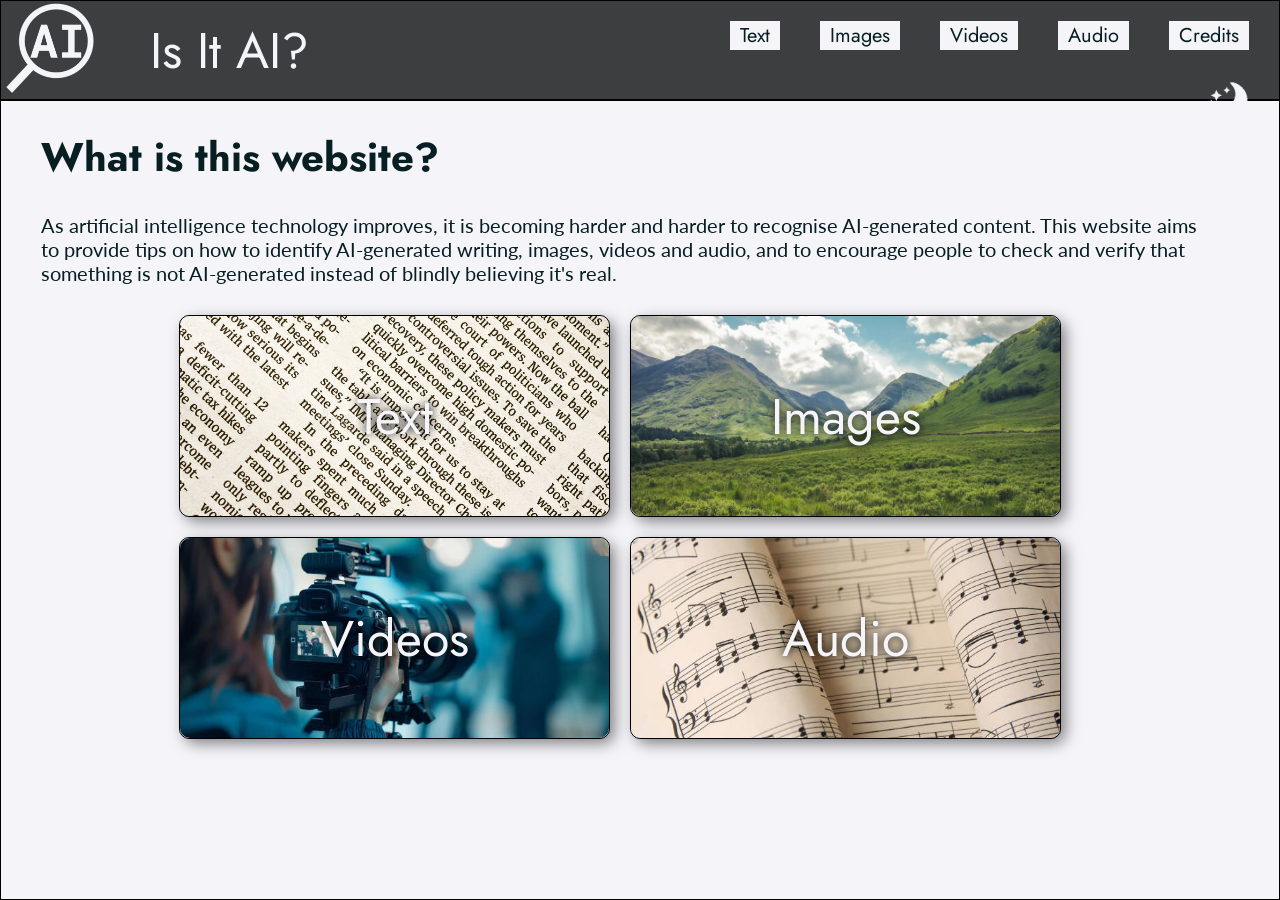
<file: index.html>
<!DOCTYPE html>
<html lang="en-AU">
    <head>
        <meta charset="UTF-8">
        <meta name="viewport" content="width-device-width, initial-scale=1.0">
        <title>Is It AI?</title>
        <link rel="stylesheet" href="style.css">
        <link href="https://fonts.googleapis.com/css2?family=Jost:wght@600&display=swap" rel="stylesheet">
        <link href="https://fonts.googleapis.com/css2?family=Lato:wght@400;700&display=swap" rel="stylesheet">
        <link rel="icon" type="image/png" href="images/logo.png">
    </head>
    <body onload="setTheme()">
        <div class="container">
            <div class="logo">
                <a href="index.html">
                    <img src="images/logo.png" width="90">
                </a>
            </div>
            <div class="title">
                Is It AI?
            </div>
            <div class="nav">
                <div class="flex">
                    <div><a href="text.html">Text</a></div>
                    <div><a href="images.html">Images</a></div>
                    <div><a href="videos.html">Videos</a></div>
                    <div><a href="audio.html">Audio</a></div>
                    <div><a href="credits.html">Credits</a></div>
                </div>
                <div class="button" onclick="changeTheme()">
                    <img id="theme" src="images/moon.png" width="40">
                </div>
            </div>
            <div class="content">
                <h1>What is this website?</h1>
                <p>
                   As artificial intelligence technology improves, it is becoming harder and harder to recognise AI-generated content.
                   This website aims to provide tips on how to identify AI-generated writing, images, videos and audio, and to encourage
                   people to check and verify that something is not AI-generated instead of blindly believing it's real. 
                </p>
                <div class="links">
                    <div class="link">
                        <a href="text.html">
                            <img src="images/text.jpg">
                            <!--https://www.dreamstime.com/stock-photography-business-newspaper-background-image29300982-->
                            <div>Text</div>
                        </a>
                    </div>
                    <div class="link">
                        <a href="images.html">
                            <img src="images/images.jpg">
                            <!--https://unsplash.com/photos/green-valley-and-mountains-in-scotland-ZVbv1akA-l4-->
                            <div>Images</div>
                        </a>
                    </div>
                    <div class="link">
                        <a href="videos.html">
                            <img src="images/videos.jpg">
                            <!--https://www.vecteezy.com/photo/44620128-female-videographer-films-with-a-professional-camera-during-a-commercial-shoot-capturing-behind-the-scenes-of-media-production-related-to-world-television-day-->
                            <div>Videos</div>
                        </a>
                    </div>
                    <div class="link">
                        <a href="audio.html">
                            <img src="images/music.jpg">
                            <!--https://www.istockphoto.com/photo/closeup-view-of-sheets-with-music-notes-gm1694517974-537995896-->
                            <div>Audio</div>
                        </a>
                    </div>
                </div>
            </div>
        </div>
        <script src="script.js"></script>
    </body>
</html>
</file>
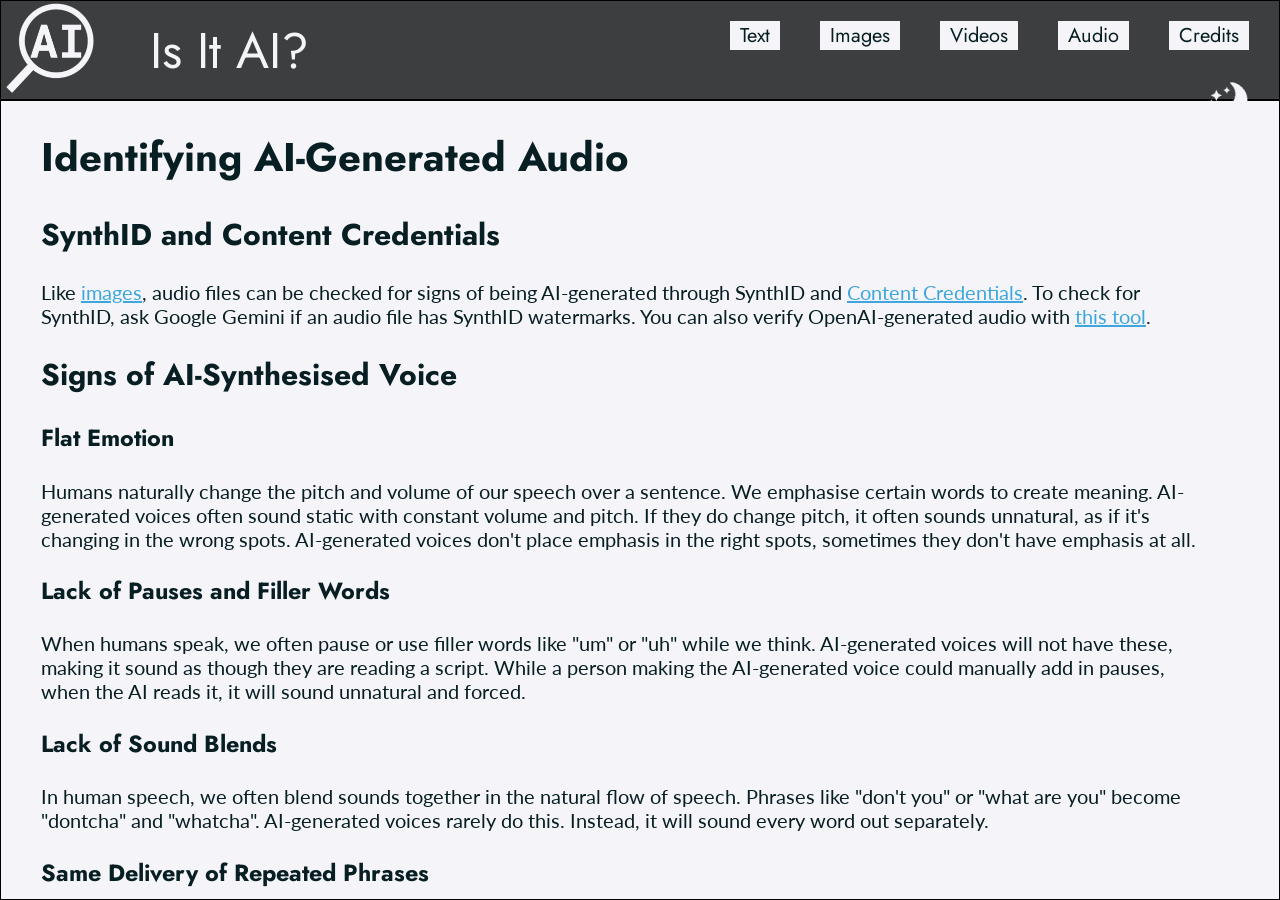
<file: audio.html>
<!DOCTYPE html>
<html lang="en-AU">
    <head>
        <meta charset="UTF-8">
        <meta name="viewport" content="width-device-width, initial-scale=1.0">
        <title>Is It AI?</title>
        <link rel="stylesheet" href="style.css">
        <link href="https://fonts.googleapis.com/css2?family=Jost:wght@600&display=swap" rel="stylesheet">
        <link href="https://fonts.googleapis.com/css2?family=Lato:wght@400;700&display=swap" rel="stylesheet">
        <link rel="icon" type="image/png" href="images/logo.png">
    </head>
    <body onload="setTheme()">
        <div class="container">
            <div class="logo">
                <a href="index.html">
                    <img src="images/logo.png" width="90">
                </a>
            </div>
            <div class="title">
                Is It AI?
            </div>
            <div class="nav">
                <div class="flex">
                    <div><a href="text.html">Text</a></div>
                    <div><a href="images.html">Images</a></div>
                    <div><a href="videos.html">Videos</a></div>
                    <div><a href="audio.html">Audio</a></div>
                    <div><a href="credits.html">Credits</a></div>
                </div>
                <div class="button" onclick="changeTheme()">
                    <img id="theme" src="images/moon.png" width="40">
                </div>
            </div>
            <div class="content">
                <h1>Identifying AI-Generated Audio</h1>
                <h2>SynthID and Content Credentials</h2>
                <p>
                    Like <a href="images.html">images</a>, audio files can be checked for signs of being AI-generated through SynthID and
                    <a href="https://verify.contentauthenticity.org/">Content Credentials</a>. To check for SynthID, ask Google Gemini if an audio file
                    has SynthID watermarks. You can also verify OpenAI-generated audio with <a href="https://openai.com/research/verify/">this tool</a>.
                </p>
                <h2>Signs of AI-Synthesised Voice</h2>
                <!--https://caniphish.com/blog/how-to-spot-ai-audio-->
                <h3>Flat Emotion</h3>
                <p>
                    Humans naturally change the pitch and volume of our speech over a sentence. We emphasise certain words to create meaning.
                    AI-generated voices often sound static with constant volume and pitch. If they do change pitch, it often sounds unnatural,
                    as if it's changing in the wrong spots. AI-generated voices don't place emphasis in the right spots, sometimes they don't
                    have emphasis at all.
                </p>
                <h3>Lack of Pauses and Filler Words</h3>
                <p>
                    When humans speak, we often pause or use filler words like "um" or "uh" while we think. AI-generated voices will not have these, 
                    making it sound as though they are reading a script. While a person making the AI-generated voice could manually add in pauses,
                    when the AI reads it, it will sound unnatural and forced.
                </p>
                <h3>Lack of Sound Blends</h3>
                <p>
                    In human speech, we often blend sounds together in the natural flow of speech. Phrases like "don't you" or "what are you"
                    become "dontcha" and "whatcha". AI-generated voices rarely do this. Instead, it will sound every word out separately.
                </p>
                <h3>Same Delivery of Repeated Phrases</h3>
                <p>
                    When an AI-generated voice repeats a phrase, it will often use the same intonation and inflection both times, whereas a human
                    would change it up, using different emphasis or tone.
                </p>
                <h3>Mispronouncing Poper Nouns</h3>
                <p>
                    AI-generated voices will often not know how to pronounce a word that isn't a common dictionary word. Things like proper nouns
                    or even just more uncommon or specific words, AIs will not know how to pronounce and will take a guess based on how it is spelled.
                </p>
            </div>
        </div>
        <script src="script.js"></script>
    </body>
</html>
</file>
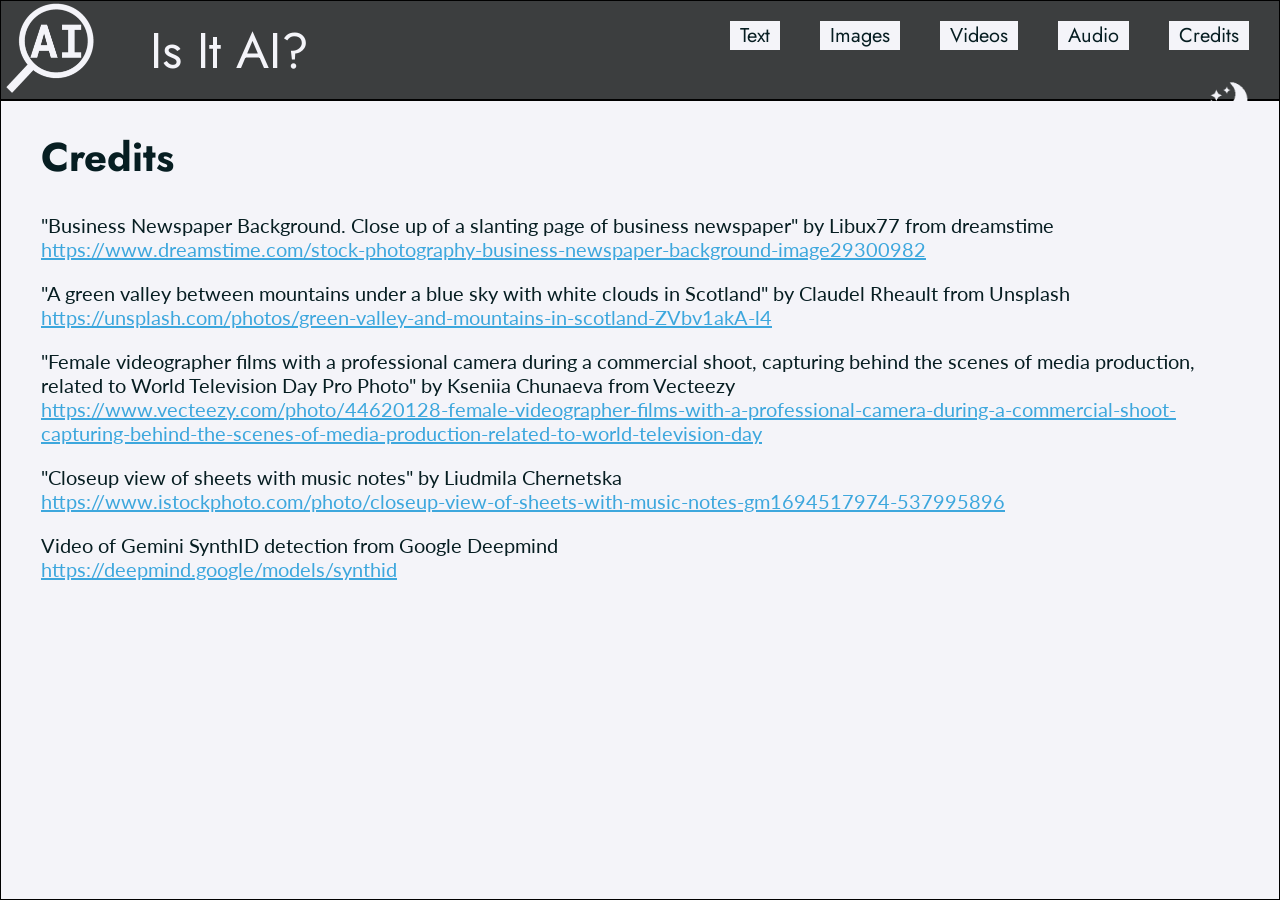
<file: credits.html>
<!DOCTYPE html>
<html lang="en-AU">
    <head>
        <meta charset="UTF-8">
        <meta name="viewport" content="width-device-width, initial-scale=1.0">
        <title>Is It AI?</title>
        <link rel="stylesheet" href="style.css">
        <link href="https://fonts.googleapis.com/css2?family=Jost:wght@600&display=swap" rel="stylesheet">
        <link href="https://fonts.googleapis.com/css2?family=Lato:wght@400;700&display=swap" rel="stylesheet">
        <link rel="icon" type="image/png" href="images/logo.png">
    </head>
    <body onload="setTheme()">
        <div class="container">
            <div class="logo">
                <a href="index.html">
                    <img src="images/logo.png" width="90">
                </a>
            </div>
            <div class="title">
                Is It AI?
            </div>
            <div class="nav">
                <div class="flex">
                    <div><a href="text.html">Text</a></div>
                    <div><a href="images.html">Images</a></div>
                    <div><a href="videos.html">Videos</a></div>
                    <div><a href="audio.html">Audio</a></div>
                    <div><a href="credits.html">Credits</a></div>
                </div>
                <div class="button" onclick="changeTheme()">
                    <img id="theme" src="images/moon.png" width="40">
                </div>
            </div>
            <div class="content">
                <h1>Credits</h1>
                <p>
                    "Business Newspaper Background. Close up of a slanting page of business newspaper" by Libux77 from dreamstime
                    <br><a href="https://www.dreamstime.com/stock-photography-business-newspaper-background-image29300982">
                        https://www.dreamstime.com/stock-photography-business-newspaper-background-image29300982
                    </a>
                </p>
                <p>
                    "A green valley between mountains under a blue sky with white clouds in Scotland" by Claudel Rheault from Unsplash
                    <br><a href="https://unsplash.com/photos/green-valley-and-mountains-in-scotland-ZVbv1akA-l4">
                        https://unsplash.com/photos/green-valley-and-mountains-in-scotland-ZVbv1akA-l4
                    </a>
                </p>
                <p>
                    "Female videographer films with a professional camera during a commercial shoot, capturing behind the scenes of media production, related to World Television Day Pro Photo" by Kseniia Chunaeva from Vecteezy
                    <br><a href="https://www.vecteezy.com/photo/44620128-female-videographer-films-with-a-professional-camera-during-a-commercial-shoot-capturing-behind-the-scenes-of-media-production-related-to-world-television-day">
                        https://www.vecteezy.com/photo/44620128-female-videographer-films-with-a-professional-camera-during-a-commercial-shoot-capturing-behind-the-scenes-of-media-production-related-to-world-television-day
                    </a>
                </p>
                <p>
                    "Closeup view of sheets with music notes" by Liudmila Chernetska
                    <br><a href="https://www.istockphoto.com/photo/closeup-view-of-sheets-with-music-notes-gm1694517974-537995896">
                        https://www.istockphoto.com/photo/closeup-view-of-sheets-with-music-notes-gm1694517974-537995896
                    </a>
                </p>
                <p>
                    Video of Gemini SynthID detection from Google Deepmind
                    <br><a href="https://deepmind.google/models/synthid">
                        https://deepmind.google/models/synthid
                    </a>
                </p>
            </div>
        </div>
        <script src="script.js"></script>
    </body>
</html>
</file>
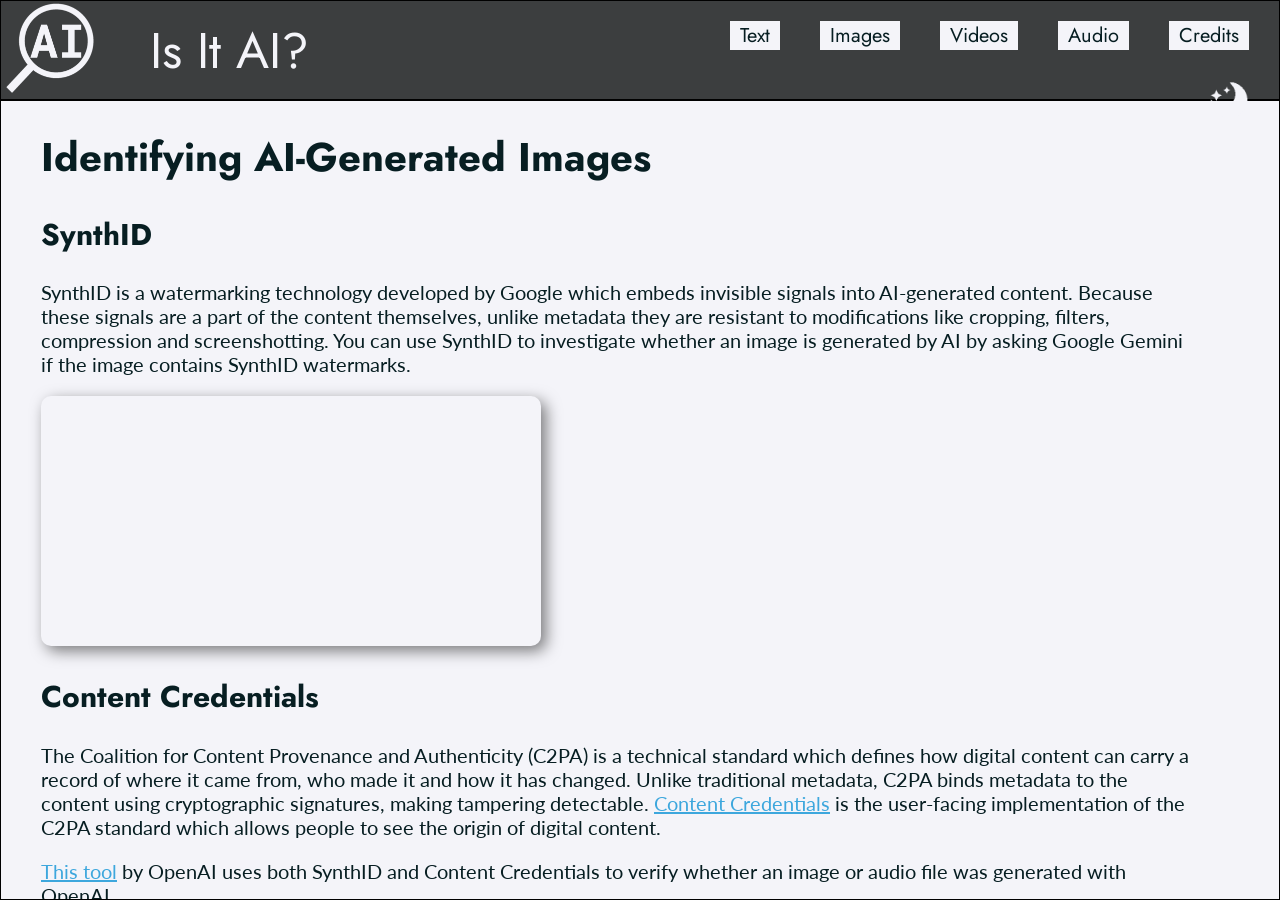
<file: images.html>
<!DOCTYPE html>
<html lang="en-AU">
    <head>
        <meta charset="UTF-8">
        <meta name="viewport" content="width-device-width, initial-scale=1.0">
        <title>Is It AI?</title>
        <link rel="stylesheet" href="style.css">
        <link href="https://fonts.googleapis.com/css2?family=Jost:wght@600&display=swap" rel="stylesheet">
        <link href="https://fonts.googleapis.com/css2?family=Lato:wght@400;700&display=swap" rel="stylesheet">
        <link rel="icon" type="image/png" href="images/logo.png">
    </head>
    <body onload="setTheme()">
        <div class="container">
             <div class="logo">
                <a href="index.html">
                    <img src="images/logo.png" width="90">
                </a>
            </div>
            <div class="title">
                Is It AI?
            </div>
            <div class="nav">
                <div class="flex">
                    <div><a href="text.html">Text</a></div>
                    <div><a href="images.html">Images</a></div>
                    <div><a href="videos.html">Videos</a></div>
                    <div><a href="audio.html">Audio</a></div>
                    <div><a href="credits.html">Credits</a></div>
                </div>
                <div class="button" onclick="changeTheme()">
                    <img id="theme" src="images/moon.png" width="40">
                </div>
            </div>
            <div class="content">
                <h1>Identifying AI-Generated Images</h1>
                <h2>SynthID</h2>
                <p>
                    SynthID is a watermarking technology developed by Google which embeds invisible signals into AI-generated content.
                    Because these signals are a part of the content themselves, unlike metadata they are resistant to modifications like
                    cropping, filters, compression and screenshotting. You can use SynthID to investigate whether an image is generated by AI
                    by asking Google Gemini if the image contains SynthID watermarks.
                </p>
                <video width="500" autoplay loop muted playsinline style="border-radius: 10px">
                    <source src="images/synthid-gemini.mp4" type="video/mp4">
                    <!--https://deepmind.google/models/synthid/-->
                </video>
                <h2>Content Credentials</h2>
                <p>
                    The Coalition for Content Provenance and Authenticity (C2PA) is a technical standard which defines how digital content can
                    carry a record of where it came from, who made it and how it has changed. Unlike traditional metadata, C2PA binds
                    metadata to the content using cryptographic signatures, making tampering detectable.
                    <a href="https://verify.contentauthenticity.org/">Content Credentials</a> is the user-facing implementation of the
                    C2PA standard which allows people to see the origin of digital content.
                </p>
                <p>
                    <a href="https://openai.com/research/verify/">This tool</a> by OpenAI uses both SynthID and Content Credentials to verify
                    whether an image or audio file was generated with OpenAI.
                </p>
                <h2>Analysing Image Details</h2>
                <!--https://roblaughter.medium.com/is-that-image-ai-here-are-14-telltale-signs-to-look-for-d40e5cff2d0a
                    https://goodthingsaustralia.org/learn-resource/how-to-spot-ai-generated-images/-->
                <p>
                    AI-generated images often look realistic at a glance, but when you zoom in and scrutinise the finer details, you will notice
                    things start to break down.
                </p>
                <h3>Hands</h3>
                <p>
                    AI is notoriously bad at creating hands. While they have gotten better over the years, this is still a useful identifier
                    for AI-generated images, especially if the hands are not the main focus of the image, but rather a smaller detail.
                    In AI-generated images, you might see hands with extra fingers, missing fingers or fingers that are warped and twisted
                    in strange ways. 
                </p>
                <h3>Text</h3>
                <p>
                    AI also used to be notoriously bad with text, but has since gotten quite good, being able to generate perfectly normal-looking
                    text. Like with hands, this often breaks down at the small scale, where text isn't the main focus. When an image model tries to
                    generate text, it will often make spelling mistakes and at its worst, will be completely illegible, comprising of shapes that vaguely look like writing.
                </p>
                <h3>Skin</h3>
                <p>
                    AI image models will often give a smooth or plasticine texture to skin. If a person's skin looks overly smooth or Photoshopped, it is a sign that 
                    the image may be AI-generated. AI will also often have repeating 
                </p>
                <h3>Repeating Patterns and Textures</h3>
                <p>
                    In AI-generated images, you will often see repeating patterns where you would expect chaos, in places like hair, leaves or wood.
                    Inversely, AI-generated images will often have chaos where you would expect a repeating pattern. Typically, this occurs when the pattern
                    repeats at a smaller scale.
                </p>
                <h3>Broken Lines</h3>
                <p>
                    When a line (tree, pipe, windowsill, etc.) in an AI-generated image becomes obfuscated by an object, it will sometimes not come out the other side when you would
                    expect it to, seemingly disappearing or ending behind the object.
                </p>
                <h3>Lights and Shadows</h3>
                <p>
                    AI-generated images will often have highlights on a side of the object not facing a light source. This is especially obvious when the image only has 
                    one clear light source, for example, a scene that is outside where the only light source is the sun. They will also often have shadows facing towards 
                    a light source. Another sign is reflections that look strange or don't make sense.
                </p>
                <h3>Relationships between Objects</h3>
                <p>
                    While an AI might be able to create a convincing image of an object, when many objects are placed within a scene, their 
                    composition, placement or interactions might not make sense. Items might seem out of place or with other items that it
                    shouldn't typically be with.
                </p>
            </div>
        </div>
        <script src="script.js"></script>
    </body>
</html>
</file>
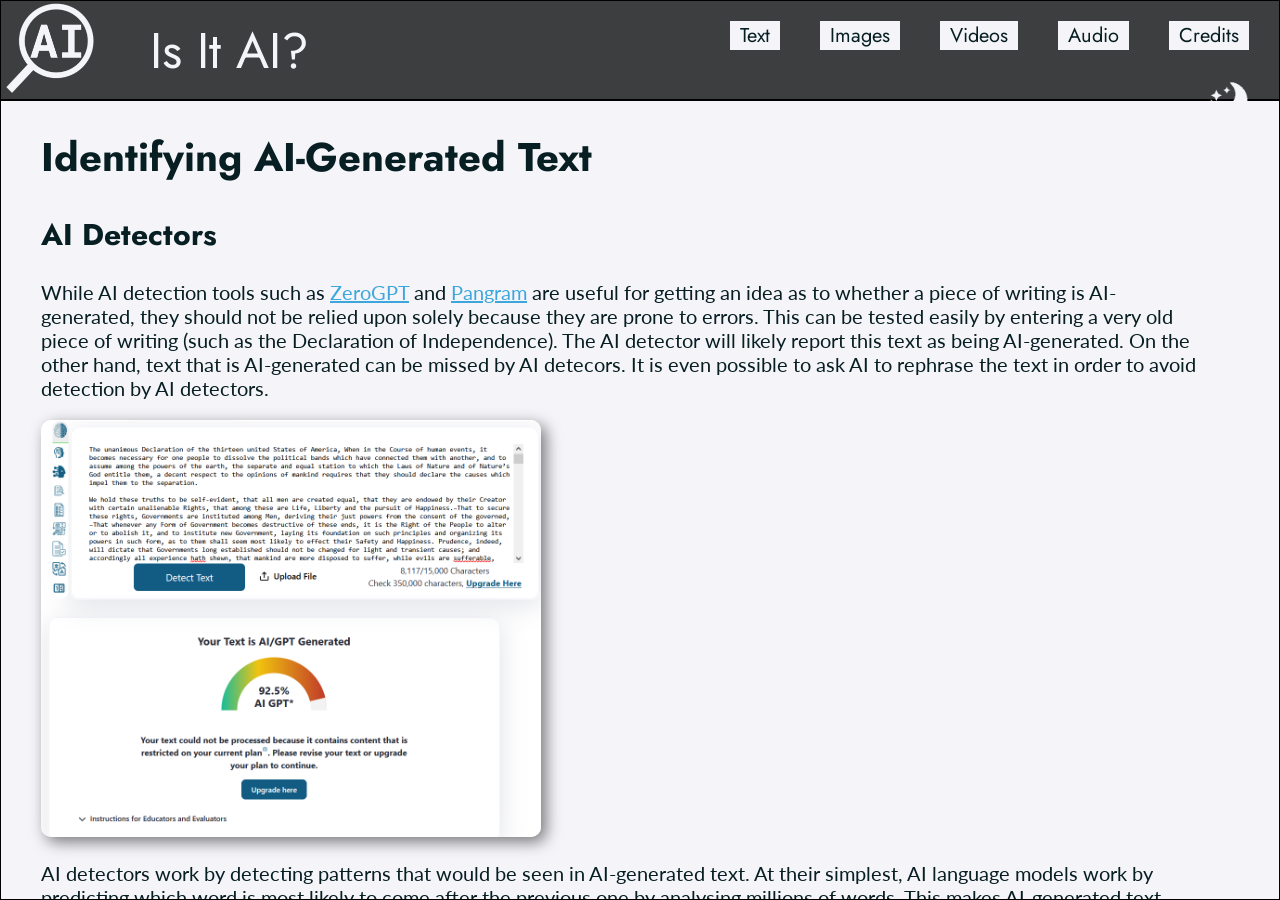
<file: text.html>
<!DOCTYPE html>
<html lang="en-AU">
    <head>
        <meta charset="UTF-8">
        <meta name="viewport" content="width-device-width, initial-scale=1.0">
        <title>Is It AI?</title>
        <link rel="stylesheet" href="style.css">
        <link href="https://fonts.googleapis.com/css2?family=Jost:wght@600&display=swap" rel="stylesheet">
        <link href="https://fonts.googleapis.com/css2?family=Lato:wght@400;700&display=swap" rel="stylesheet">
        <link rel="icon" type="image/png" href="images/logo.png">
    </head>
    <body onload="setTheme()">
        <div class="container">
            <div class="logo">
                <a href="index.html">
                    <img src="images/logo.png" width="90">
                </a>
            </div>
            <div class="title">
                Is It AI?
            </div>
            <div class="nav">
                <div class="flex">
                    <div><a href="text.html">Text</a></div>
                    <div><a href="images.html">Images</a></div>
                    <div><a href="videos.html">Videos</a></div>
                    <div><a href="audio.html">Audio</a></div>
                    <div><a href="credits.html">Credits</a></div>
                </div>
                <div class="button" onclick="changeTheme()">
                    <img id="theme" src="images/moon.png" width="40">
                </div>
            </div>
            <div class="content">
                <h1>Identifying AI-Generated Text</h1>
                <h2>AI Detectors</h2>
                <p>
                    While AI detection tools such as <a href="https://zerogpt.com">ZeroGPT</a> and <a href="https://pangram.com">Pangram</a> 
                    are useful for getting an idea as to whether a piece of writing is AI-generated, they should not be relied upon solely 
                    because they are prone to errors. This can be tested easily by entering a very old piece of writing (such as the Declaration of Independence).
                    The AI detector will likely report this text as being AI-generated. On the other hand, text that is AI-generated can be missed
                    by AI detecors. It is even possible to ask AI to rephrase the text in order to avoid detection by AI detectors.
                </p>
                    <img src="images/zerogpt.png" alt="ZeroGPT claims the Declaration of Independence has a 92.5% chance of being AI-Generated" width="500px" style="border-radius: 10px;">
                <p>
                    AI detectors work by detecting patterns that would be seen in AI-generated text. At their simplest, AI language models work by
                    predicting which word is most likely to come after the previous one by analysing millions of words. This makes AI-generated text more
                    predictable than human written text, which AI detectors leverage to determine whether a piece of text is AI-generated. While this sounds
                    like it should work well, AI detectors are very rarely accurate and should not be treated as a consensus on whether a piece of writing is AI-generated.
                </p>
                <h2>Signs of AI Writing</h2>
                <!--https://en.wikipedia.org/wiki/Wikipedia:Signs_of_AI_writing-->
                <h3>Content</h3>
                <p>
                    LLMs struggle to keep a neutral tone when describing a topic, instead often swaying towards promotional or advertisement-like writing. 
                    AI writing will also often emphasise the significance and legacy of a subject, even when it is actually quite mundane. They also often attribute opinions
                    to vague authority rather than any specific body or organisation. Another sign of AI writing is the use of "-ing" words to create superficial analysis 
                    at the end of sentences.
                </p>
                <h3>Language and Grammar</h3>
                <p>
                    Certain words are overused in AI writing. A famous example of this is the word "delve", which was overused by ChatGPT in 2023 and 2024, but is not
                    seen as much now. Overused words in modern ChatGPT include "emphasizing", "enhance", "highlighting" and "showcasing". AI also has the tendency to avoid
                    simple sentence constructions using "is", "are" or "was", instead using phrases like "serves as". AI also tends describe things as though it were 
                    clearing a common misconception, using phrases such as "not (just) X, but (also) Y" or "X rather than Y". Another sign of AI writing is the overuse of 
                    the rule of three, listing three examples of something or using three adjectives to describe something.
                </p>
                <h3>Style</h3>
                <p>
                    AI-generated writing notoriously overuse em dashes (—), while humans would rarely bother to use this character as it is difficult to type. Similarly, they use 
                    curly quotation marks (“...” or ‘...’) rather than straight quotes. These symbols are also difficult to type, and as such are rare in human writing. It is important 
                    to note that certain word processors such as Google Docs automatically change multiple hyphens (--) into em dashes and straight quotes into curly quotes.
                </p>
                <h3>Words Intended for the User</h3>
                <p>
                    An obvious giveaway of AI writing is if the person forgets to remove communication that was intended for the user of the AI. Phrases like 
                    "I hope this helps", "You're absolutely right!" or "Is there anything else" is the LLM communicating with the person using AI to write the text,
                    and sometimes people are stupid enough to leave that in.
                </p>
            </div>
        </div>
        <script src="script.js"></script>
    </body>
</html>
</file>
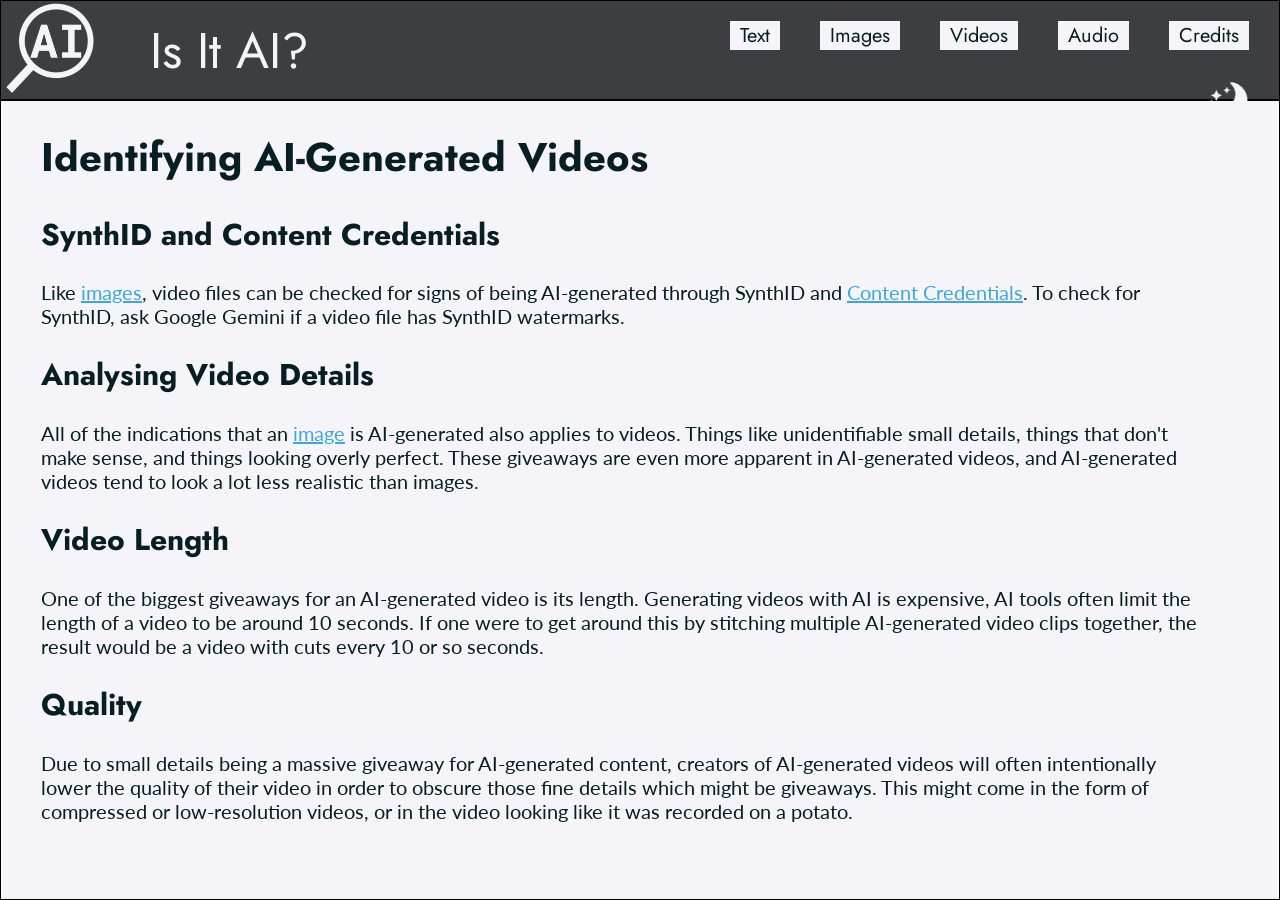
<file: videos.html>
<!DOCTYPE html>
<html lang="en-AU">
    <head>
        <meta charset="UTF-8">
        <meta name="viewport" content="width-device-width, initial-scale=1.0">
        <title>Is It AI?</title>
        <link rel="stylesheet" href="style.css">
        <link href="https://fonts.googleapis.com/css2?family=Jost:wght@600&display=swap" rel="stylesheet">
        <link href="https://fonts.googleapis.com/css2?family=Lato:wght@400;700&display=swap" rel="stylesheet">
        <link rel="icon" type="image/png" href="images/logo.png">
    </head>
    <body onload="setTheme()">
        <div class="container">
            <div class="logo">
                <a href="index.html">
                    <img src="images/logo.png" width="90">
                </a>
            </div>
            <div class="title">
                Is It AI?
            </div>
            <div class="nav">
                <div class="flex">
                    <div><a href="text.html">Text</a></div>
                    <div><a href="images.html">Images</a></div>
                    <div><a href="videos.html">Videos</a></div>
                    <div><a href="audio.html">Audio</a></div>
                    <div><a href="credits.html">Credits</a></div>
                </div>
                <div class="button" onclick="changeTheme()">
                    <img id="theme" src="images/moon.png" width="40">
                </div>
            </div>
            <div class="content">
                <h1>Identifying AI-Generated Videos</h1>
                <h2>SynthID and Content Credentials</h2>
                <p>
                    Like <a href="images.html">images</a>, video files can be checked for signs of being AI-generated through SynthID and
                    <a href="https://verify.contentauthenticity.org/">Content Credentials</a>. To check for SynthID, ask Google Gemini if a video file
                    has SynthID watermarks.
                </p>
                <h2>Analysing Video Details</h2>
                <!--https://www.bbc.com/future/article/20251031-the-number-one-sign-you-might-be-watching-ai-video-->
                <p>
                    All of the indications that an <a href="images.html">image</a> is AI-generated also applies to videos.
                    Things like unidentifiable small details, things that don't make sense, and things looking overly perfect.
                    These giveaways are even more apparent in AI-generated videos, and AI-generated videos tend to look a lot less realistic than images.
                </p>
                <h2>Video Length</h2>
                <p>
                    One of the biggest giveaways for an AI-generated video is its length. Generating videos with AI is expensive,
                    AI tools often limit the length of a video to be around 10 seconds. If one were to get around this by stitching
                    multiple AI-generated video clips together, the result would be a video with cuts every 10 or so seconds.
                </p>
                <h2>Quality</h2>
                <p>
                    Due to small details being a massive giveaway for AI-generated content, creators of AI-generated videos will often intentionally
                    lower the quality of their video in order to obscure those fine details which might be giveaways. This might come in the form of 
                    compressed or low-resolution videos, or in the video looking like it was recorded on a potato.
                </p>
            </div>
        </div>
        <script src="script.js"></script>
    </body>
</html>
</file>
<file: style.css>
:root {
    --background: #F4F4F9;
    --text: #071E22;
    --header: #3c3e3f;
}

body {
    color: var(--text);
    margin: 0;
    font-family: "Lato", sans-serif;
    font-size: 20px;
}

body a {
    color: #3da7dd;
}

.container {
    display: grid;
    grid-template-columns: 100px 1fr 1fr;
    grid-template-rows: 100px calc(100vh - 100px);
    margin: 0;
}

.logo {
    border-left: 1px solid #000000;
    border-bottom: 1px solid #000000;
    border-top: 1px solid #000000;
    background-color: var(--header);
    align-content: center;
    text-align: center;
}

.title {
    background-color: var(--header);
    border-top: 1px solid #000000;
    border-bottom: 1px solid #000000;
    align-content: center;
    font-size: 50px;
    font-family: "Jost", sans-serif;
    padding-left: 50px;
    color: #F4F4F9;
}

.sidebar {
    display: flex;
    flex-direction: column;
    border: 1px solid #000000;
}

.sidebar div {
    border-top: 1px solid #000000;
    border-bottom: 1px solid #000000;
    font-size: 20px;
    text-align: center;
    height: 25%;
    align-content: center;
}

.content {
    border: 1px solid #000000;
    grid-column: 1 / span 3;
    overflow-y: auto;
    min-height: 0; 
    padding-left: 40px;
    padding-right: 80px;
    background-color: var(--background);
}

.content h1 {
    font-family: "Jost", sans-serif;
}

.content h2 {
    font-family: "Jost", sans-serif;
}

.content h3 {
    font-family: "Jost", sans-serif;
}

.content img {
    box-shadow: 5px 5px 15px #00000080;
}

.content video {
    box-shadow: 5px 5px 15px #00000080;
}

.links {
    display: grid;
    grid-template-columns: 1fr 1fr;
    padding-left: 10vw;
    padding-right: 10vw;
}

.link {
    position: relative;
    border-radius: 10px;
    border: 1px solid #000000;
    margin: 10px;
    text-align: center;
    align-content: center;
    height: 200px;
    font-size: 50px;
    font-family: "Jost", sans-serif;
    text-shadow: 0 0 10px #000000; 
}

.link img {
    object-fit: cover;
    width: 100%;
    height: 100%;
    border-radius: 10px;
}

.link:hover {
    transform: scale(1.05);
    transition: transform 0.3s ease-in-out;
}

.link:not(:hover) {
    transition: transform 0.3s ease-in-out;
}

.link div {
    position: absolute;
    top: 50%;
    left: 50%;
    transform: translate(-50%, -50%);
    color: #F4F4F9;
}

.nav {
    text-align: right;
    align-content: center;
    font-family: "Jost", sans-serif;
    font-size: 20px;
    background-color: var(--header);
    border-top: 1px solid #000000;
    border-bottom: 1px solid #000000;
    border-right: 1px solid #000000;
}

.flex {
    flex: 0 0 200px;
    display: inline-flex;
    margin-right: 10px;
}

.flex div {
    background-color: var(--background);
    margin: 20px;
    padding-left: 10px;
    padding-right: 10px;
}

.flex div a {
    color: var(--text);
    text-decoration: none;
}

.flex div:hover {
    transform: translateY(-5px);
    transition: transform 0.3s ease-in-out;
    background-color: #f4f4f9b9;
}

.flex div:not(:hover) {
    transition: transform 0.3s ease-in-out;
}

.button {
    display: inline-block;
    padding-right: 30px;
    transform: translateY(10px);
}

.button:hover {
    opacity: 0.73;
}
</file>
